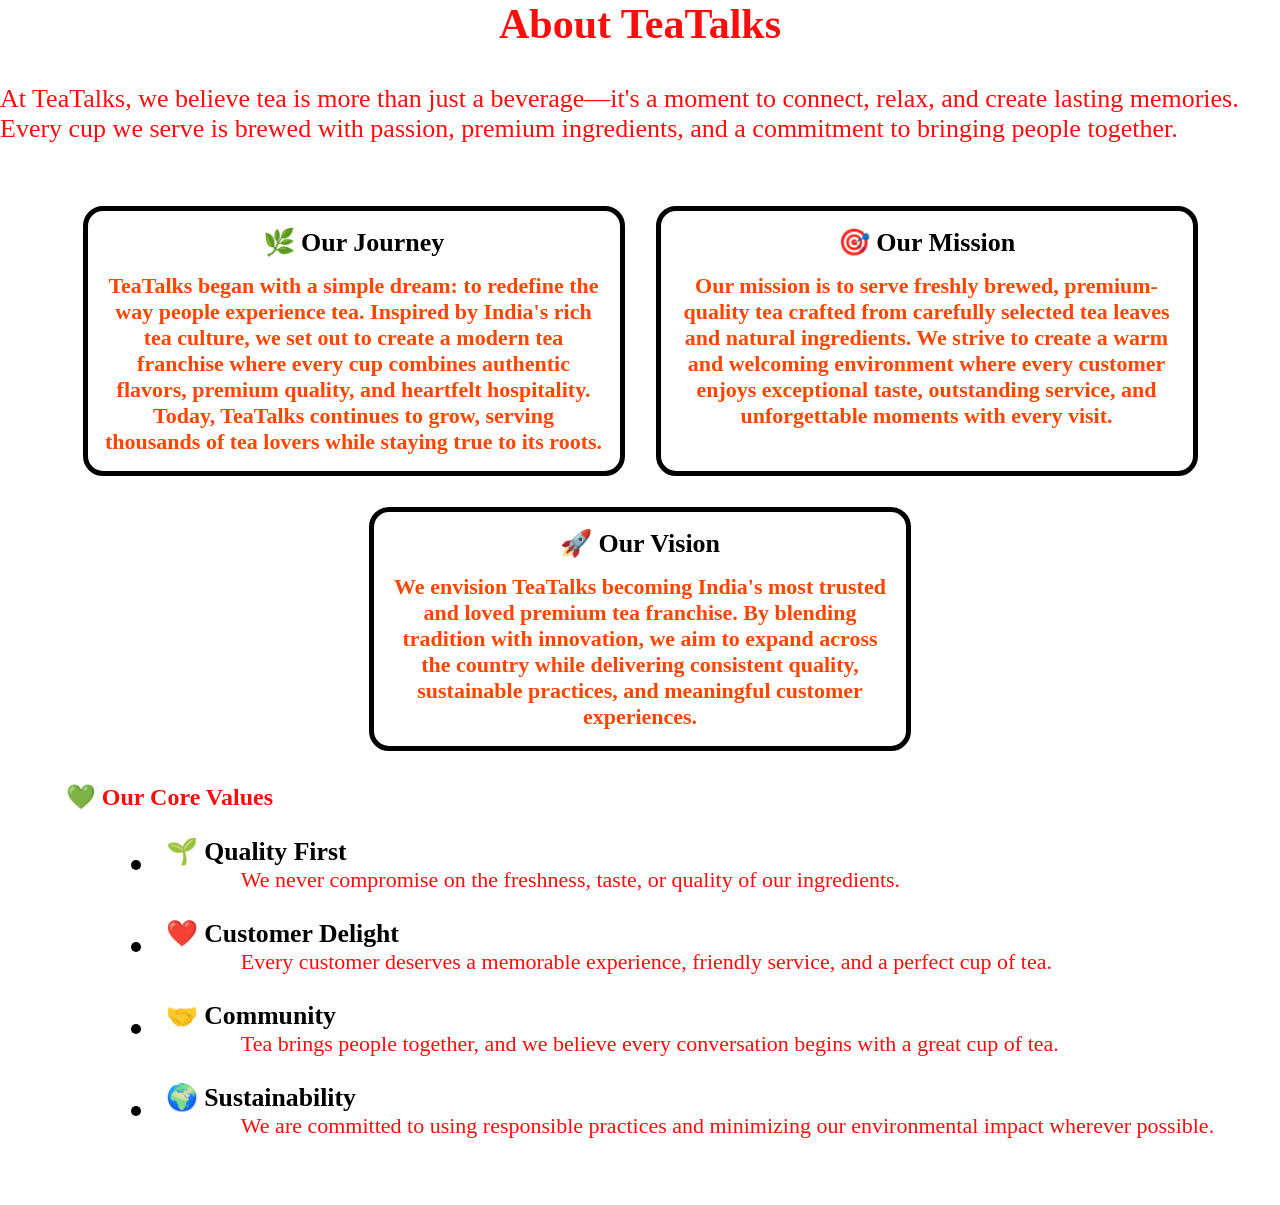
<file: about.html>
<!DOCTYPE html>
<html lang="en">
<head>
    <meta charset="UTF-8">
    <meta name="viewport" content="width=device-width, initial-scale=1.0">
    <title>Document</title>
    <link rel="stylesheet" href="style.css">
</head>
<body>
         <section id="about" class="abt"><h1 style="color: rgb(255, 13, 13);">About TeaTalks</h1><br><br>
            <div class="story">
                <p>At TeaTalks, we believe tea is more than just a beverage—it's a moment to connect, relax, and create lasting memories. Every cup we serve is brewed with passion, premium ingredients, and a commitment to bringing people together.</p>
            </div><br><br><br>
        <div class="cards">
            <div class="card">
            <div class="journey">
                <h2 class="st">🌿 Our Journey</h2><br>
                <p>TeaTalks began with a simple dream: to redefine the way people experience tea. Inspired by India's rich tea culture, we set out to create a modern tea franchise where every cup combines authentic flavors, premium quality, and heartfelt hospitality. Today, TeaTalks continues to grow, serving thousands of tea lovers while staying true to its roots.</p>
            </div>
            </div>
            <div class="card">
            <div class="mission">
                <h2 class="st">🎯 Our Mission</h2><br>
                <p>Our mission is to serve freshly brewed, premium-quality tea crafted from carefully selected tea leaves and natural ingredients. We strive to create a warm and welcoming environment where every customer enjoys exceptional taste, outstanding service, and unforgettable moments with every visit.</p>
            </div></div>
            <div class="card">
            <div class="vision">
                <h2 class="st">🚀 Our Vision</h2><br>
                <p>We envision TeaTalks becoming India's most trusted and loved premium tea franchise. By blending tradition with innovation, we aim to expand across the country while delivering consistent quality, sustainable practices, and meaningful customer experiences.</p>
            </div></div>
            </div>
          <section class="timeline">
            <h2>💚 Our Core Values</h2>
            <div class="timeline-item">
                <div class="timeline-left">
                    <div class="circle"></div>
                    <div class="line"></div>
                </div>
                <div class="timeline-right">
                    <h3>🌱 Quality First</h3>
                    <p>We never compromise on the freshness, taste, or quality of our ingredients.</p>
                </div>
            </div>
            <div class="timeline-item">
                <div class="timeline-left">
                    <div class="circle"></div>
                    <div class="line"></div>
                </div>
                <div class="timeline-right">
                    <h3>❤️ Customer Delight</h3>
                    <p>Every customer deserves a memorable experience, friendly service, and a perfect cup of tea.</p>
                </div>
            </div>
            <div class="timeline-item">
                <div class="timeline-left">
                    <div class="circle"></div>
                    <div class="line"></div>
                </div>
                <div class="timeline-right">
                    <h3>🤝 Community </h3>
                    <p>Tea brings people together, and we believe every conversation begins with a great cup of tea.</p>
                </div>
            </div>
            <div class="timeline-item">
                <div class="timeline-left">
                    <div class="circle"></div>
                </div>
                <div class="timeline-right">
                    <h3>🌍 Sustainability </h3>
                    <p>We are committed to using responsible practices and minimizing our environmental impact wherever possible.</p>
                </div>
            </div>
            
          </section><br><br><br>
        
        </section>
</body>
</html>
</file>
<file: style.css>
*
{
    margin:0px;
    padding: 0px;  
}
html
{
    scroll-behavior: smooth;
}
a
{
    text-decoration: none;
}
.header a
{
    color: white;
}
#maindiv 
{
    background-color: #F8F5F0;
    
}
.header
{
    background-color: rgb(121, 30, 30);
    color: white;
    position: sticky;
    top: 0;
    z-index: 1000;
}
.list
{
    display: flex;
    gap: 15px; 
    justify-content: space-between;
    padding: 20px;
}
#navbar
{
    font-family: 'Gill Sans', 'Gill Sans MT', Calibri, 'Trebuchet MS', sans-serif;
}
#lis
{
    display: flex;
    gap: 20px;
    align-items: center;
    font-size: 20px;
    margin-right: 15px;
    list-style: none;
}
#lis :hover
{
    color: orangered;
    cursor: pointer;
}
section
{
    scroll-margin-top: 80px ;
}
.container
{
    width:90%;
    max-width:1200px;
    margin:auto;
    
}
.banner
{
    display: flex;
    flex-wrap: wrap;
    width: 100%; 
}
#homecontent
{
    color: rgb(255, 13, 13);
    width: 50%;
    font-size: 35px;
    display: flex;
    flex-direction: column;
    align-items: center;
    justify-content: center;
}
#img
{
    width: 50%;
    display: flex;
    justify-content: center;
    align-content: center;
}

img{
    width: 800px;
    height: 800px;
}
.para{
    margin-left: 35px;
}
#btn
{
    display: flex;
    justify-content: center;
    gap: 35px;
    cursor: pointer;
}
.btnexpl
{
    font-size: 18px;
    padding: 18px 22px;
    border-radius: 20px;
    background-color: honeydew;
    cursor: pointer;
}
#btn :hover
{
    background-color: rgb(255, 133, 88);
    color: white;
}
.anchor
{
    text-decoration: none;
    color: black;
}
.featured
{
    display: flex;
    flex-direction: column;
    align-items: center;
    justify-content: center;
    h2
    {
        display: flex;
        justify-content: center;
        font-size: 38px;
        color: rgb(255, 13, 13);
    }
    p
    {
        display: flex;
        align-items: center;
        font-size: 28px;
        color: rgb(255, 13, 13);
        margin-left: 95px;
    }
}
.cards
{
    display: flex;
    flex-wrap: wrap;
    /* width: 300px;
    height: 300px; */
    gap: 15px;
    justify-content: center;

    h3 
    {
        font-size: 28px;
    }

}
.card
{   
    width: 500px;
    background-color: white;
    border: 5px black solid;
    border-radius: 20px;
    padding: 16px;
    margin: 8px;
    text-align: center;
    font-size: 12px;

    h6 
    {
        font-size: 22px;
        color: orangered;
    }
}
.cardimage
{
    width: 350px;
    height: 280px;
}
#btns
    {
        display: flex;
        justify-content: center;
    }
#btns :hover
{
    background-color: rgb(255, 133, 88);;
    color: white;
}
#buttons
{
    cursor: pointer;
    font-size: 28px;
    border-radius: 16px;
    padding: 18px;
}

.reason
{
    display: flex;
    flex-direction: column;
    align-items: center;
    justify-content: center;
    h2 
    {
        display: flex;
        justify-content: center;
        font-size: 38px;
        color: rgb(255, 13, 13);
    }
    h5 
    {
        display: flex;
        align-items: center;
        font-size: 28px;
        color: rgb(255, 13, 13);
    }
}
.futcards
{
    display: flex;
    flex-wrap: wrap;
    justify-content: center;
    gap: 25px;
}
.futcard
{
    border: 5px black solid;
    background-color: white;
    padding: 12px 18px;
    border-radius: 20px;
    text-align: center;
    margin: 8px;
    font-size: 12px;
    width: 500px;
    
    h3 
    {
        font-size: 28px;
    }
    h6 
    {
        color: orangered;
        font-size: 22px;
    }
}
.abt
{
    display: flex;
    flex-direction: column;
    align-items: center;
    justify-content: center;
    h1 
    {
        display: flex;
        justify-content: center;
        font-size: 42px;
    }
    p 
    {
        color: rgb(255, 13, 13);

    }
}
.story
{
    
    font-size: 26px;
}
.st
    {
        font-size: 26px;
    }
.card
{
    p 
    {
        font-size: 22px;
        color: orangered;
        font-weight: bold;
    }
}
.timeline
{
    display: flex;
    flex-direction: column;
    gap: 25px;
    margin-top: 12px;
    padding: 12px;

    h2 
    {
        color: rgb(255, 13, 13);;
    }
}
.timeline-item
{
    margin-left: 65px;
    display: flex;
    align-items: center;
    gap: 25px;
}
.timeline-left
{
    display: flex;
    flex-direction: column;
    align-items: center;
}
.circle
{
    width: 10px;
    height: 10px;
    border-radius: 75%;
    background-color: black;
    display: flex;
    align-items: center;
    justify-content: center;
}
.timeline-right
{
    font-size: 22px;

    p 
    {
        margin-left: 75px;
    }
}
#menu
{
    display: flex;
    flex-direction: column;
    justify-content: center;
    align-items: center;
    text-decoration: none;

    h2 
    {
        color: rgb(255, 13, 13) ;
        font-size: 42px;
    }
    p 
    {
        color: rgb(255, 13, 13);
        font-size: 26px;
    }
}
#side-nav
{
    gap: 70px;
    display: flex;
    flex-wrap: wrap;
    font-size: 22px;
}
#side-nav :hover{
    background-color: black ;
    color: white;
    border-radius: 35px;
    padding:0px 12px;
}
#signature
{
    display: flex;
    flex-direction: column;
    flex-wrap: wrap;
    padding: 12px 18px;
    text-align: center;
    margin: 8px;

}
.head-menu
{
    font-size: 32px;
    
} 
.card-container
{
    display: flex;
    gap: 25px;
    justify-content: center;
    align-items: center;
     flex-wrap: wrap; 
}
.menu-card
{
     border: 5px solid black;
     border-radius: 10px;
     margin: 8px;
     width: 500px;
     background-color: white;
     text-align: center;
     padding: 16px 22px;
   
    }
.menu-card :hover
{
    transition: .3s ease;
    transform: scale(1.05);
}
.badge
{
    font-size: 24px;
    font-weight: bolder;
    
}
.card-content
{
    h3 
    {
        font-size: 26px;
    }
    p 
    {
        font-size: 18px;
    }
}
.price
{
    font-size: 22px;
}
.image-view
{
    img {
    width: 400px;
    height: 300px;

    }
}
#milktea
{
    display: flex;
    flex-direction: column;
    flex-wrap: wrap;
    padding: 12px 18px;
    text-align: center;
    margin: 8px;
}
#greentea
{
    display: flex;
    flex-direction: column;
    flex-wrap: wrap;
    padding: 12px 18px;
    text-align: center;
    margin: 8px;
}
#blacktea
{
    display: flex;
    flex-direction: column;
    flex-wrap: wrap;
    padding: 12px 18px;
    text-align: center;
    margin: 8px;
}
#icedtea
{
    display: flex;
    flex-direction: column;
    flex-wrap: wrap;
    padding: 12px 18px;
    text-align: center;
    margin: 8px;
}
#refreshers
{
    display: flex;
    flex-direction: column;
    flex-wrap: wrap;
    padding: 12px 18px;
    text-align: center;
    margin: 8px;
}
#snacks
{
    display: flex;
    flex-direction: column;
    flex-wrap: wrap;
    padding: 12px 18px;
    text-align: center;
    margin: 8px;
}
#desserts
{
    display: flex;
    flex-direction: column;
    flex-wrap: wrap;
    padding: 12px 18px;
    text-align: center;
    margin: 8px;
}
.stories
{
    display: flex;
    flex-direction: column;
    flex-wrap: wrap;
    align-items: center;
    justify-content: center;

    h2 
    {
        color: rgb(255, 13, 13);
    }
    p 
    {
        font-size: 26px;
        color: rgb(255, 13, 13);
    }
}
.stat-container
{
    display: flex;
    flex-wrap: wrap;
    gap: 200px;
    justify-content: center;
    align-items: center;
}
.stat-box
{
    display: flex;
    flex-direction: column;
    gap: 2px;
    justify-content: center;
    align-items: center;
    font-size: 20px;
    img 
    {
        width: 100px;
        height: 100px;
    }
}
.stats
{
    font-size: 28px;
    display: flex;
    flex-wrap: wrap;
    justify-content: center;
    color: rgb(255, 13, 13);
}
#butn
{
    display: flex;
    align-items: center;
    justify-content: center;
}
#butn :hover
{
    color: white;
    background-color: #fc7f63;
}  
#fr-btn{
    font-size: 24px;
    padding: 12px 18px;
    margin: 8px;
    border-radius: 35px;
    cursor: pointer;
}
#franchise
{
    display: flex;
    flex-direction: column;
    align-items: center;
    justify-content: center;
    padding-left: 80px;
    padding-right: 80px;
    h2 
    {
        font-size: 32px;
        color: rgb(255, 13, 13);

    }
    p 
    {
        color: rgb(255, 13, 13);
        font-size: 24px;
    }
}

.franchise-container
{
    display: flex;
    gap: 60px;
    flex-wrap: wrap;
    
    /* width: 50%;
    height: 50%; */
    
}
.franchise-text
{
    display: flex;
    flex-direction: column;
    font-size: 26px;
    flex: 1;
}
.franchise-image
{
    display: flex;
    /* justify-content: center;
    align-items: center; */
    flex: 1;
   
}
.franchise-image img 
{
    width: 875px;
    height: 285px;
    object-fit: cover;
}


.fran-btn
{
    margin: 8px;
    padding: 12px 18px;
    font-size: 26px;
    border-radius: 15px;
    cursor: pointer;
}
.btnss :hover
{
    color: white;
    background-color: #fc7f63;
}
#careers
{
    display: flex;
    flex-direction: column;
    align-items: center;
    justify-content: center;

    h2
    {
        font-size: 32px;
        color: rgb(255, 13, 13);

    }
    p 
    {
        color: rgb(255, 13, 13);
        font-size: 24px;
    }
}
.careers-container
{
    display: flex;
    gap: 160px;
    flex-wrap: wrap;
}
.careers-image
{
    flex: 1;
}
.careers-text
{
    display: flex;
    flex-direction: column;
    font-size: 26px;
    justify-content: center;
    flex: 1;

    h5 
    {
        font-size: 28px;
        color: rgb(255, 13, 13);;
    }
}
.career-list
{
     list-style: none;
}
.career-btn :hover
{
    color: white;
    background-color: #fc7f63;
}
#cr-btn
{
    padding: 12px 18px;
    margin: 8px;
    font-size: 18px;
    border-radius: 18px;
    font-weight: bold;
    cursor: pointer;    
}
#contact
{
    display: flex;
    flex-direction: column;
    align-items: center ;
    justify-content: center;

    h2
    {
        font-size: 32px;
        color: rgb(255, 13, 13);

    }
    p 
    {
        color: rgb(255, 13, 13);
        font-size: 24px;
    }   
}
.contact-container
{
    display: flex;
    gap: 60px;
}
.contact-info
{
    font-size: 28px;
  
    h5
    {
        font-size: 22px;
        color: black;
        margin-left: 12px;
    }
    h6 
    {
        font-size: 20px;
    }
}
.contact-form
{
    font-size: 28px;
    padding: 12px 18px;
}
.forms
{
    padding: 12px 12px;margin: 8px;
    border-radius: 12px;
}
.submit
{
    font-size: 18px;
    border-radius: 20px;
    padding: 12px 18px;
    cursor: pointer;
}
.sub-btn :hover
{
    color: white;
    background-color: orangered;
}
footer
{
    background-color: rgb(121, 30, 30);
    color: white;

}
.footer-container
{
    display: flex;
    gap: 80px;
    padding: 18px;
}
.footer-links
{
    display: flex;
    flex-direction: column;
    width: 20%;
}
#links
{
    list-style: none;
    color: white;
    font-size: 18px;
}
#links :hover
{
    color: orangered;
}
footer h3 
{
    color: darkorange;
} 
 .footer-links a{
    color: white;
 }
.footer-contact
{
    width: 25%;
    h6 
    {
        font-size: 18px;
    }
}
.footer-social
{
    width: 20%;
    p 
    {
        font-size: 18px;
    }
}
.footer-bottom
{
    font-size: 22px;
    display: flex;
    align-items: center;
    justify-content: center;
    border-top: 4px dotted;
    padding: 18px;
}
.footer-about
{
    img 
    {
        width: 120px;
        height: auto;
    }
    text-align: center;
    width: 35%;
}
</file>
